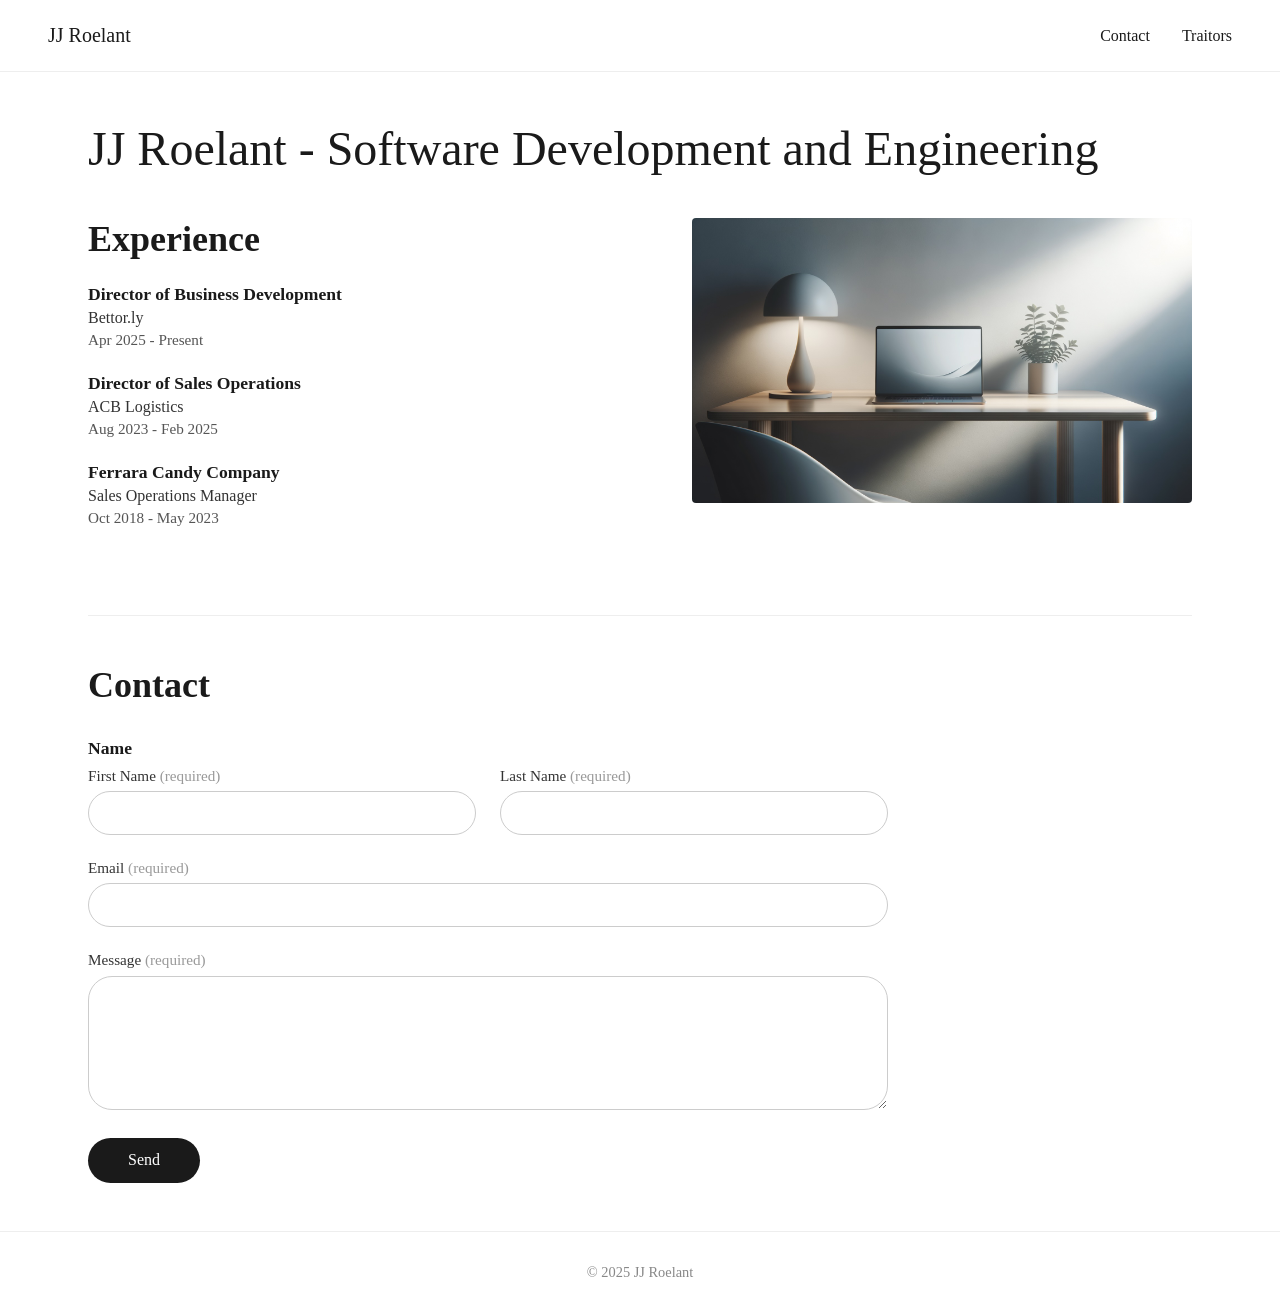
<file: index.html>
<!DOCTYPE html>
<html lang="en">
<head>
    <meta charset="UTF-8">
    <meta name="viewport" content="width=device-width, initial-scale=1.0">
    <title>JJ Roelant - Software Development and Engineering</title>
    <link rel="stylesheet" href="style.css">
</head>
<body>
    <nav>
        <a href="index.html" class="nav-name">JJ Roelant</a>
        <div class="nav-links">
            <a href="#contact">Contact</a>
            <a href="traitors.html">Traitors</a>
        </div>
    </nav>

    <main class="home">
        <h1>JJ Roelant - Software Development and Engineering</h1>

        <div class="hero">
            <div class="content">
                <section class="experience">
                    <h2>Experience</h2>

                    <div class="job">
                        <h3>Director of Business Development</h3>
                        <p class="company">Bettor.ly</p>
                        <p class="dates">Apr 2025 - Present</p>
                    </div>

                    <div class="job">
                        <h3>Director of Sales Operations</h3>
                        <p class="company">ACB Logistics</p>
                        <p class="dates">Aug 2023 - Feb 2025</p>
                    </div>

                    <div class="job">
                        <h3>Ferrara Candy Company</h3>
                        <p class="subtitle">Sales Operations Manager</p>
                        <p class="dates">Oct 2018 - May 2023</p>
                    </div>
                </section>
            </div>
            <div class="hero-image">
                <img src="laptop.jpeg" alt="Laptop on desk">
            </div>
        </div>

        <section id="contact" class="contact-section">
            <h2>Contact</h2>
            <form class="contact-form" onsubmit="sendEmail(event)">
                <div class="form-group-label">Name</div>
                <div class="form-row">
                    <div class="form-group">
                        <label for="first-name">First Name <span class="required">(required)</span></label>
                        <input type="text" id="first-name" name="first-name" required>
                    </div>
                    <div class="form-group">
                        <label for="last-name">Last Name <span class="required">(required)</span></label>
                        <input type="text" id="last-name" name="last-name" required>
                    </div>
                </div>
                <div class="form-group">
                    <label for="email">Email <span class="required">(required)</span></label>
                    <input type="email" id="email" name="email" required>
                </div>
                <div class="form-group">
                    <label for="message">Message <span class="required">(required)</span></label>
                    <textarea id="message" name="message" rows="6" required></textarea>
                </div>
                <button type="submit" class="send-btn">Send</button>
            </form>
        </section>

    <script>
    function sendEmail(e) {
        e.preventDefault();
        var firstName = document.getElementById('first-name').value;
        var lastName = document.getElementById('last-name').value;
        var email = document.getElementById('email').value;
        var message = document.getElementById('message').value;
        var subject = encodeURIComponent('Contact from ' + firstName + ' ' + lastName);
        var body = encodeURIComponent('From: ' + firstName + ' ' + lastName + '\nEmail: ' + email + '\n\n' + message);
        window.location.href = 'mailto:jjroelant@gmail.com?subject=' + subject + '&body=' + body;
    }
    </script>
    </main>

    <footer>
        <p>&copy; 2025 JJ Roelant</p>
    </footer>
</body>
</html>
</file>
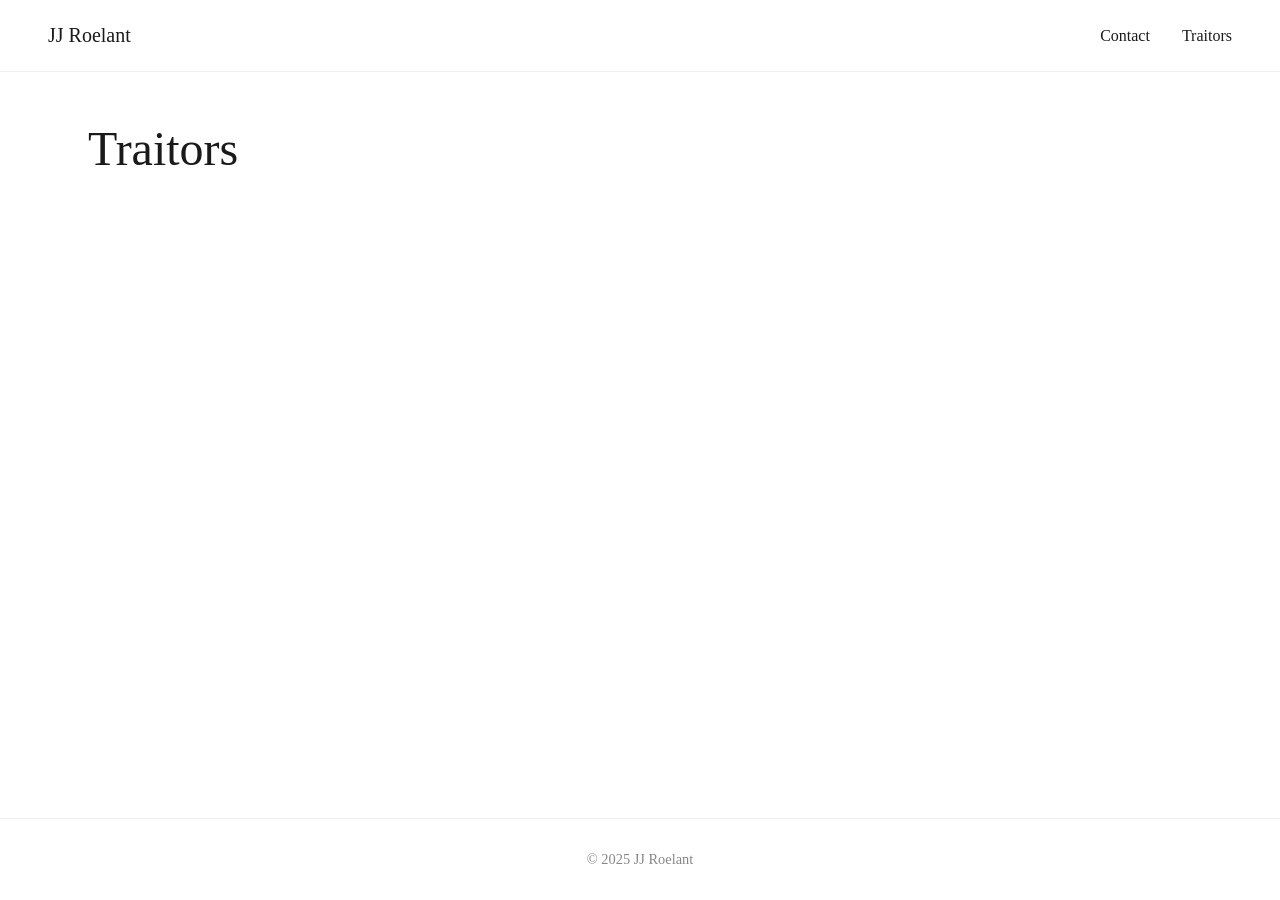
<file: traitors.html>
<!DOCTYPE html>
<html lang="en">
<head>
    <meta charset="UTF-8">
    <meta name="viewport" content="width=device-width, initial-scale=1.0">
    <title>Traitors - JJ Roelant</title>
    <link rel="stylesheet" href="style.css">
</head>
<body>
    <nav>
        <a href="index.html" class="nav-name">JJ Roelant</a>
        <div class="nav-links">
            <a href="index.html#contact">Contact</a>
            <a href="traitors.html">Traitors</a>
        </div>
    </nav>

    <main class="traitors-page">
        <h1>Traitors</h1>
        <div class="video-container">
            <!-- Replace VIDEO_ID with your YouTube video ID -->
            <!-- Example: for https://www.youtube.com/watch?v=dQw4w9WgXcQ the ID is dQw4w9WgXcQ -->
            <iframe
                src="https://www.youtube.com/embed/7ySL9oRr9po"
                title="YouTube video"
                frameborder="0"
                allow="accelerometer; autoplay; clipboard-write; encrypted-media; gyroscope; picture-in-picture"
                allowfullscreen>
            </iframe>
        </div>
    </main>

    <footer>
        <p>&copy; 2025 JJ Roelant</p>
    </footer>
</body>
</html>
</file>
<file: style.css>
* {
    margin: 0;
    padding: 0;
    box-sizing: border-box;
}

body {
    font-family: 'Georgia', 'Times New Roman', serif;
    color: #1a1a1a;
    background: #fff;
    min-height: 100vh;
    display: flex;
    flex-direction: column;
}

/* Navigation */
nav {
    display: flex;
    justify-content: space-between;
    align-items: center;
    padding: 1.5rem 3rem;
    border-bottom: 1px solid #eee;
}

.nav-name {
    font-size: 1.25rem;
    font-weight: 400;
    color: #1a1a1a;
    text-decoration: none;
}

.nav-links {
    display: flex;
    gap: 2rem;
}

.nav-links a {
    text-decoration: none;
    color: #1a1a1a;
    font-size: 1rem;
}

.nav-links a:hover {
    color: #555;
}

/* Main content */
main {
    flex: 1;
    padding: 3rem;
    max-width: 1200px;
    margin: 0 auto;
    width: 100%;
}

h1 {
    font-size: 3rem;
    font-weight: 400;
    line-height: 1.2;
    margin-bottom: 2.5rem;
}

/* Hero section */
.hero {
    display: flex;
    gap: 3rem;
    align-items: flex-start;
}

.content {
    flex: 1;
}

.hero-image {
    flex: 1;
    max-width: 500px;
}

.hero-image img {
    width: 100%;
    height: auto;
    border-radius: 4px;
}

/* Experience */
.experience h2 {
    font-size: 2.25rem;
    font-weight: 700;
    margin-bottom: 1.5rem;
}

.job {
    margin-bottom: 1.5rem;
}

.job h3 {
    font-size: 1.1rem;
    font-weight: 700;
    margin-bottom: 0.25rem;
}

.job .company,
.job .subtitle {
    font-size: 1rem;
    color: #333;
    margin-bottom: 0.25rem;
}

.job .dates {
    font-size: 0.95rem;
    color: #555;
}

/* Contact section */
.contact-section {
    margin-top: 4rem;
    padding-top: 3rem;
    border-top: 1px solid #eee;
}

.contact-section h2 {
    font-size: 2.25rem;
    font-weight: 700;
    margin-bottom: 2rem;
}

.contact-form {
    max-width: 800px;
}

.form-group-label {
    font-size: 1.1rem;
    font-weight: 700;
    margin-bottom: 0.5rem;
}

.form-row {
    display: flex;
    gap: 1.5rem;
    margin-bottom: 1.5rem;
}

.form-row .form-group {
    flex: 1;
    margin-bottom: 0;
}

.form-group {
    margin-bottom: 1.5rem;
}

.form-group label {
    display: block;
    font-size: 0.95rem;
    margin-bottom: 0.4rem;
    color: #333;
}

.form-group label .required {
    color: #999;
    font-weight: 400;
}

.form-group input,
.form-group textarea {
    width: 100%;
    padding: 0.75rem 1.25rem;
    font-family: inherit;
    font-size: 1rem;
    border: 1.5px solid #ccc;
    border-radius: 50px;
    outline: none;
    transition: border-color 0.2s;
}

.form-group input:focus,
.form-group textarea:focus {
    border-color: #333;
}

.form-group textarea {
    border-radius: 1.5rem;
    resize: vertical;
}

.send-btn {
    background: #1a1a1a;
    color: #fff;
    border: none;
    padding: 0.85rem 2.5rem;
    font-family: inherit;
    font-size: 1rem;
    border-radius: 50px;
    cursor: pointer;
    transition: background 0.2s;
}

.send-btn:hover {
    background: #333;
}

/* Traitors page */
.traitors-page h1 {
    margin-bottom: 2rem;
}

.video-container {
    position: relative;
    width: 100%;
    max-width: 800px;
    padding-bottom: 45%;
}

.video-container iframe {
    position: absolute;
    top: 0;
    left: 0;
    width: 100%;
    height: 100%;
    border-radius: 4px;
}

/* Footer */
footer {
    padding: 2rem 3rem;
    border-top: 1px solid #eee;
    text-align: center;
    color: #888;
    font-size: 0.9rem;
}

/* Responsive */
@media (max-width: 768px) {
    nav {
        padding: 1rem 1.5rem;
    }

    main {
        padding: 2rem 1.5rem;
    }

    h1 {
        font-size: 2rem;
    }

    .hero {
        flex-direction: column;
    }

    .hero-image {
        max-width: 100%;
    }

    .experience h2 {
        font-size: 1.75rem;
    }

    .video-container {
        padding-bottom: 56.25%;
    }
}
</file>
